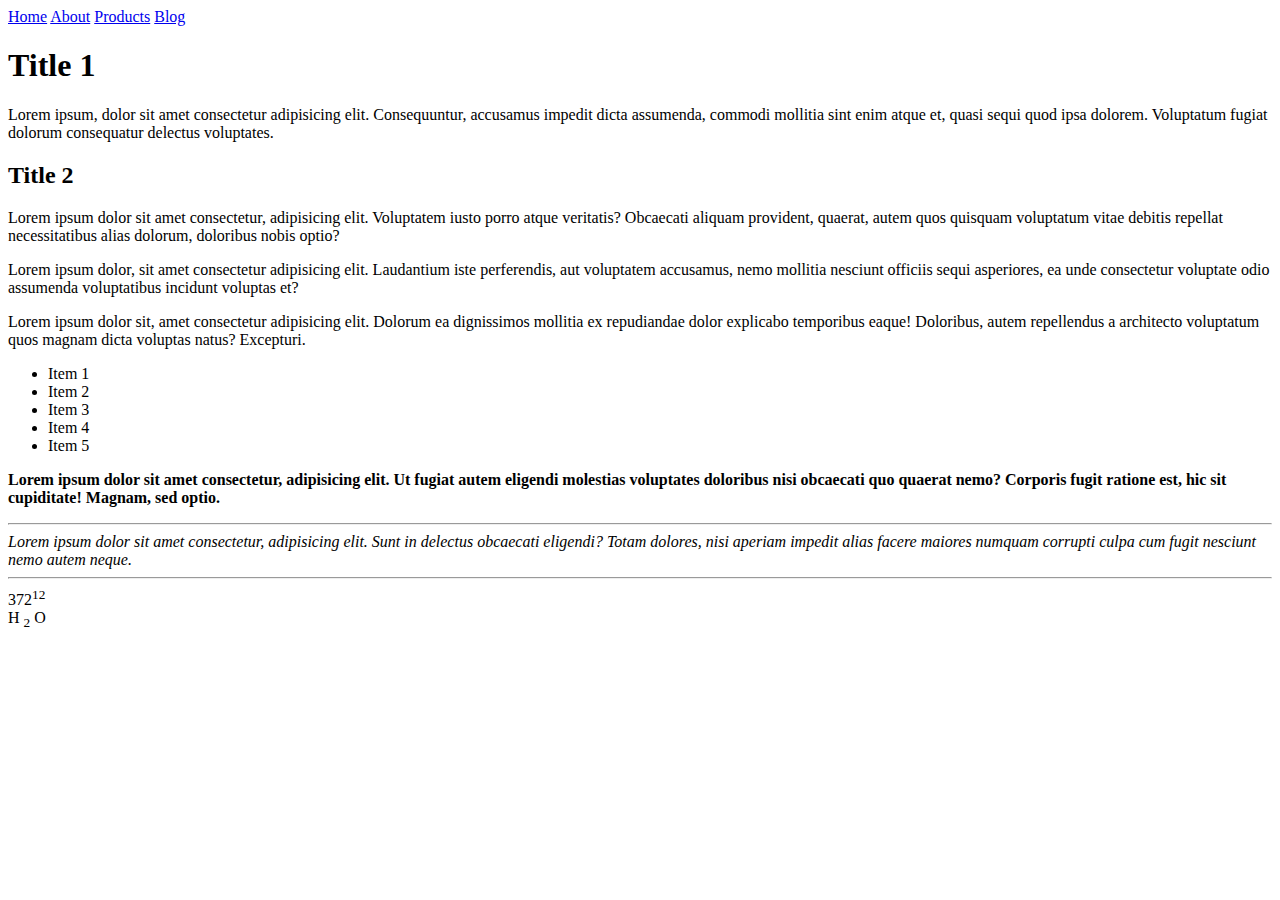
<file: index.html>
<!DOCTYPE html>
<html lang="en">
<head>
    <meta charset="UTF-8">
    <meta http-equiv="X-UA-Compatible" content="IE=edge">
    <meta name="viewport" content="width=device-width, initial-scale=1.0">
    <title>Homework</title>
</head>
<body>
    <header>
        <nav>
            <a href="#">Home</a>
            <a href="#">About</a>
            <a href="#">Products</a>
            <a href="#">Blog</a>
        </nav>
    </header> 
    <h1>Title 1</h1>
    <section>
        Lorem ipsum, dolor sit amet consectetur adipisicing elit. Consequuntur, accusamus impedit dicta assumenda, commodi mollitia sint enim atque et, quasi sequi quod ipsa dolorem. Voluptatum fugiat dolorum consequatur delectus voluptates.
    </section>
    <article>
        <h2> Title 2</h2>
        <p>
            Lorem ipsum dolor sit amet consectetur, adipisicing elit. Voluptatem iusto porro atque veritatis? Obcaecati aliquam provident, quaerat, autem quos quisquam voluptatum vitae debitis repellat necessitatibus alias dolorum, doloribus nobis optio?
        </p>
        <p>
            Lorem ipsum dolor, sit amet consectetur adipisicing elit. Laudantium iste perferendis, aut voluptatem accusamus, nemo mollitia nesciunt officiis sequi asperiores, ea unde consectetur voluptate odio assumenda voluptatibus incidunt voluptas et?
        </p>
        <p>
            Lorem ipsum dolor sit, amet consectetur adipisicing elit. Dolorum ea dignissimos mollitia ex repudiandae dolor explicabo temporibus eaque! Doloribus, autem repellendus a architecto voluptatum quos magnam dicta voluptas natus? Excepturi.
        </p>
        <ul>
            <li>Item 1</li>
            <li>Item 2</li>
            <li>Item 3</li>
            <li>Item 4</li>
            <li>Item 5</li>
    </article>
    <p>
        <strong>
            Lorem ipsum dolor sit amet consectetur, adipisicing elit. Ut fugiat autem eligendi molestias voluptates doloribus nisi obcaecati quo quaerat nemo? Corporis fugit ratione est, hic sit cupiditate! Magnam, sed optio.
        </strong>
        <hr>
        <em>
            Lorem ipsum dolor sit amet consectetur, adipisicing elit. Sunt in delectus obcaecati eligendi? Totam dolores, nisi aperiam impedit alias facere maiores numquam corrupti culpa cum fugit nesciunt nemo autem neque.
        </em>
        <hr>
        <span>
            372<sup>12</sup>
        </span>
        <br>
        H <sub>2</sub> O 
    </p>

</body>
</html>
</file>
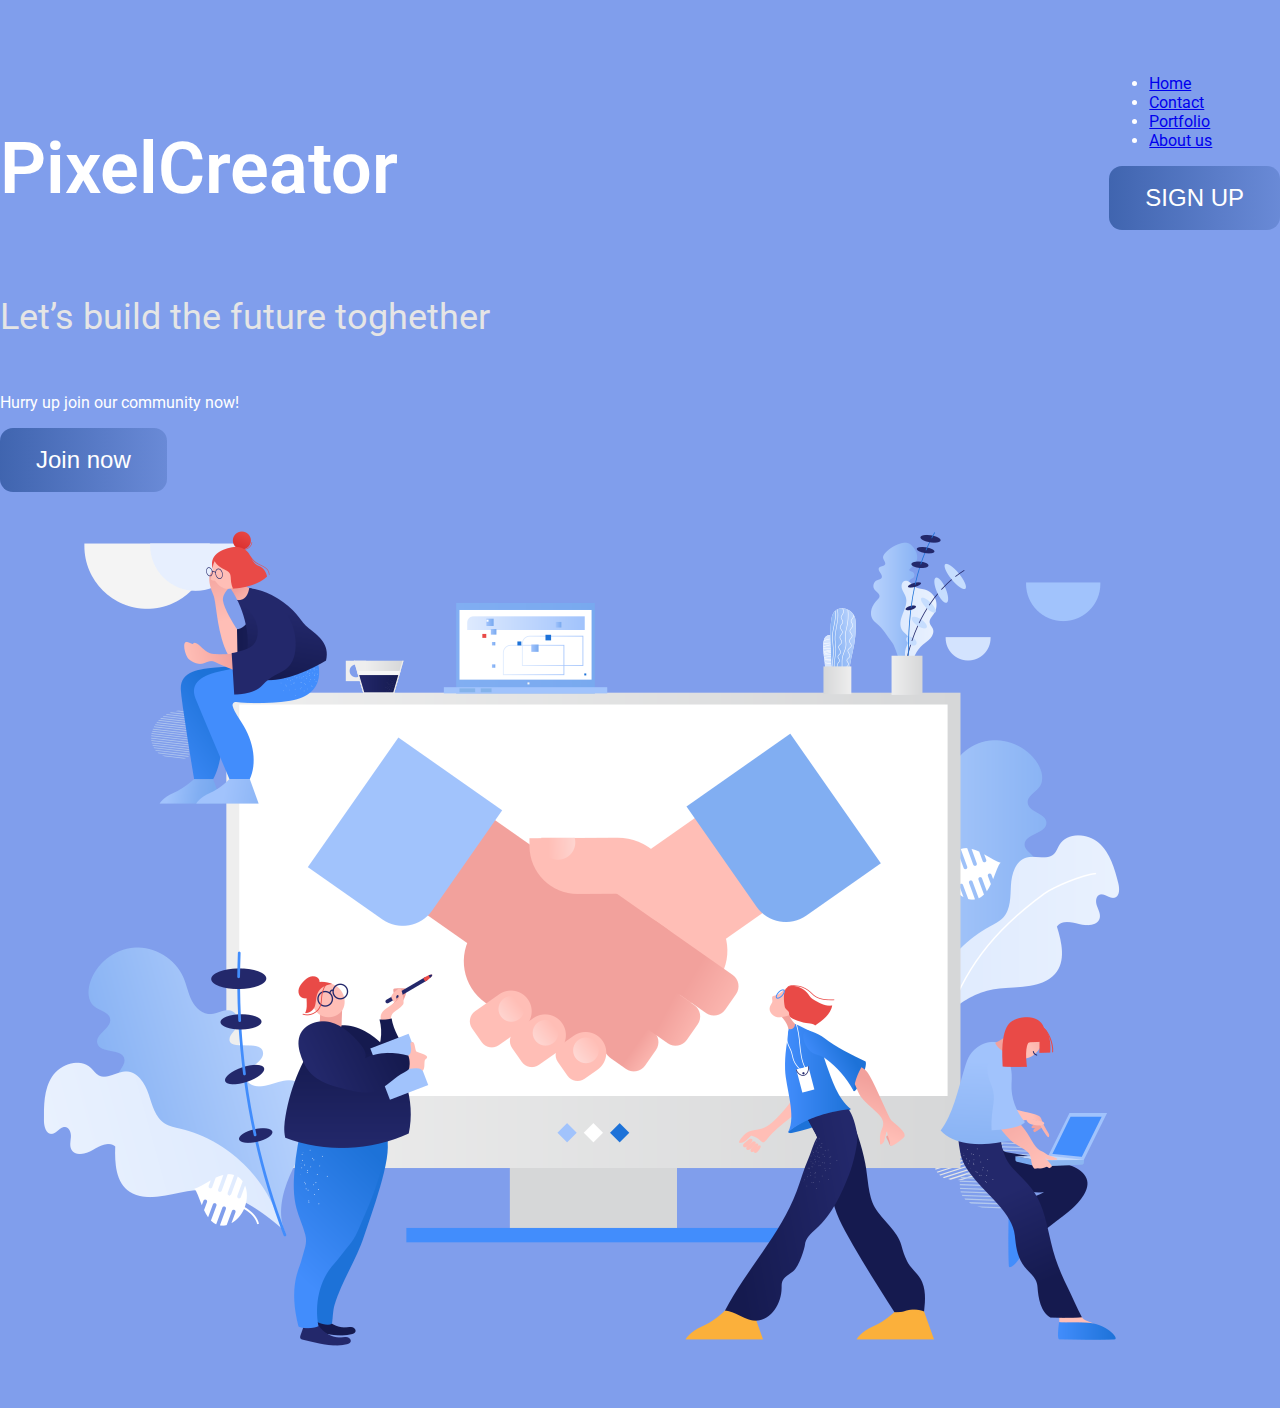
<file: hm2_page.html>
<!DOCTYPE html>
<html lang="en">
<head>
    <meta charset="UTF-8">
    <meta http-equiv="X-UA-Compatible" content="IE=edge">
    <meta name="viewport" content="width=device-width, initial-scale=1.0">
    <link rel="preconnect" href="https://fonts.googleapis.com">
    <link rel="preconnect" href="https://fonts.gstatic.com" crossorigin>
    <link href="https://fonts.googleapis.com/css2?family=Roboto:wght@400;500;700&display=swap" rel="stylesheet">
    <link href="styles/style_hm2.css" rel="stylesheet" type="text/css">
    <title>Homework2</title>
</head>
<body>
    <header class="header">
        
        <div class="logotype">
            <div class="logo">
                <div class="logo1"></div> 
            </div>
            <h1>
             PixelCreator
            </h1>
        </div>
        <div class="navigation">
            <ul>
                <li><a href="#">Home </a></li>
                <li><a href="#"> Contact </a></li>
                <li><a href="#"> Portfolio </a></li>
                <li><a href="#"> About us </a></li>
            </ul>
            <button class="button1">
                SIGN UP
            </button>
        </div>
    </header>
    <div class="main">
        <div class="block1">
            <h2>
                Let’s build the future toghether
            </h2>
            <p>Hurry up join our community now!</p>
            <button class="button2">
                Join now
            </button>
        </div>
        <div class="image">
            <img src="img/image.png" alt="Working process">
        </div>
    </div>
         
</body>
</html>
</file>
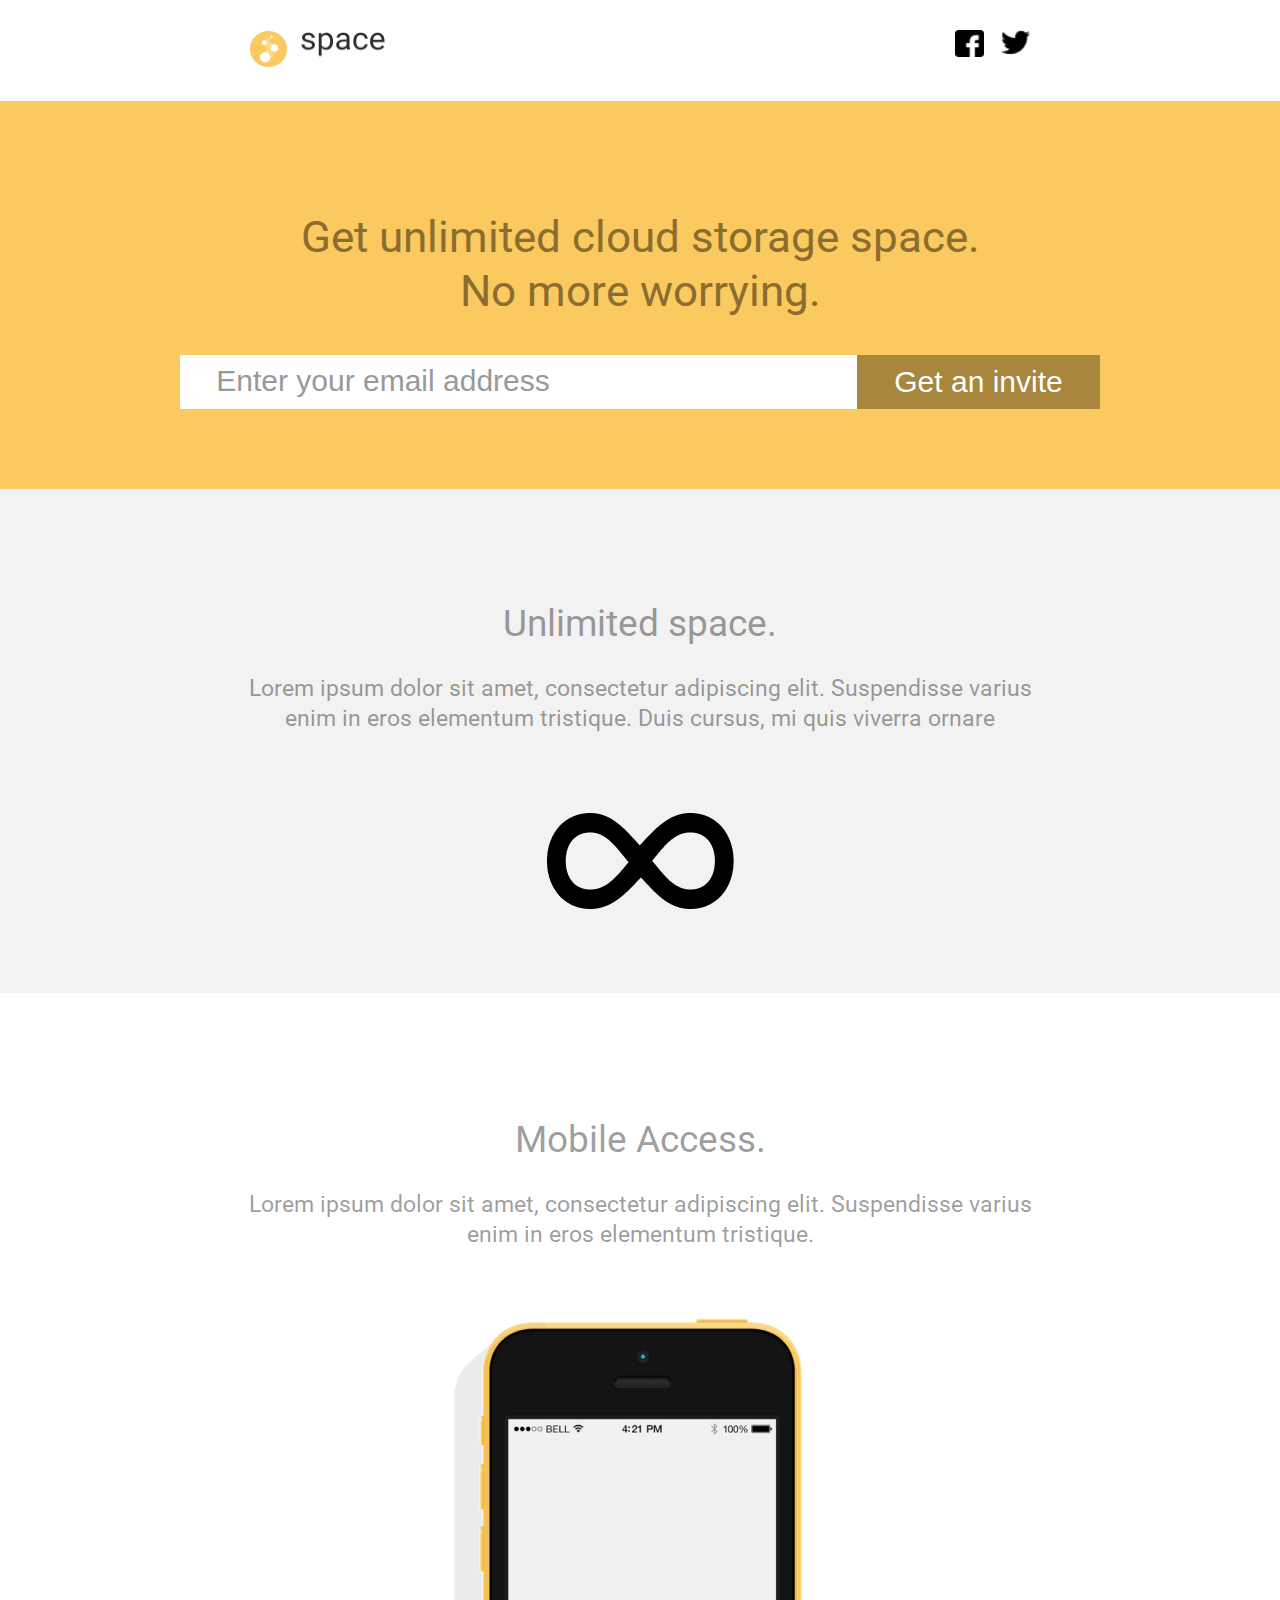
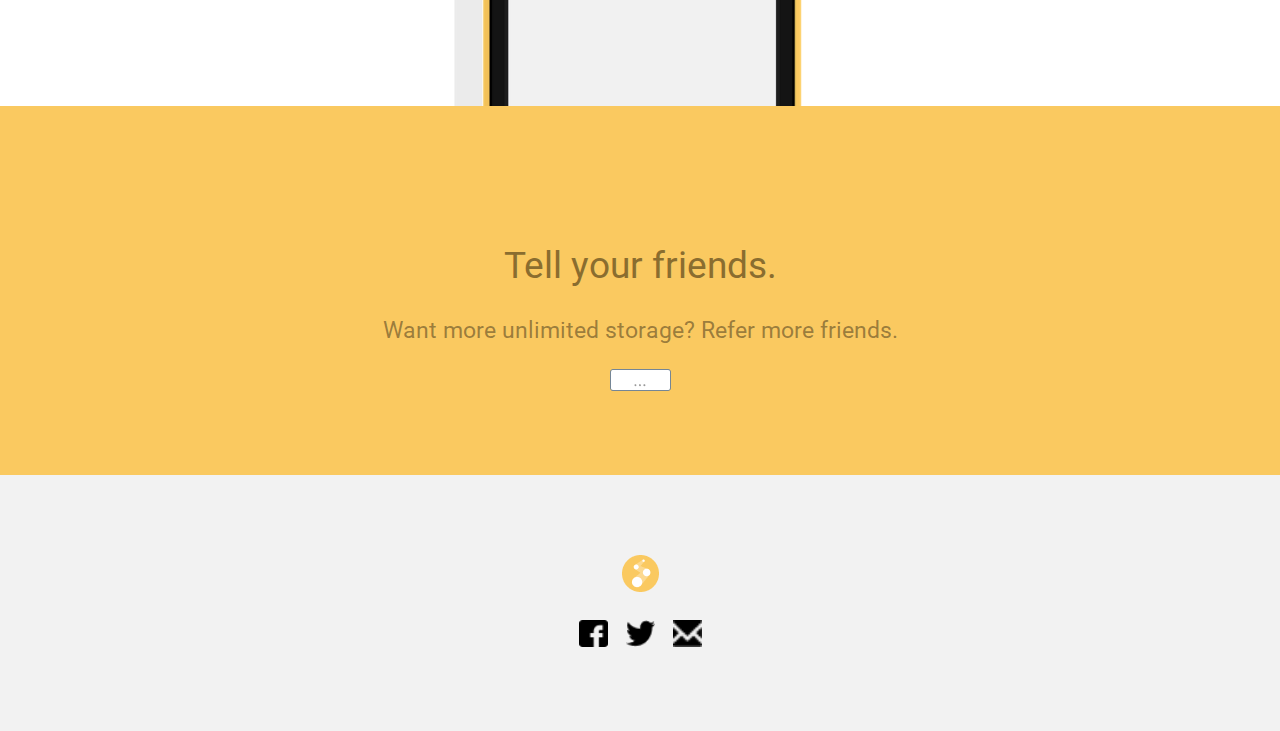
<file: hm3_add.html>
<!DOCTYPE html>
<html lang="en">
<head>
    <meta charset="UTF-8">
    <meta http-equiv="X-UA-Compatible" content="IE=edge">
    <meta name="viewport" content="width=device-width, initial-scale=1.0">
    <title>Homework3</title>
    <link rel="preconnect" href="https://fonts.googleapis.com">
    <link rel="preconnect" href="https://fonts.gstatic.com" crossorigin>
    <link href="https://fonts.googleapis.com/css2?family=Roboto:wght@400;500;700&display=swap" rel="stylesheet">
    <link href="styles/style_hm3.css" rel="stylesheet" type="text/css">
</head>
<body>
    <header>
        <div class="logo-block">
            <img src="img/logo_space.png" width="136" height="37" alt="Company logo">
        </div>
        <div class="media-block">
            <div class="facebook-nav">
                <a href="#"><img src="img/facebook_logo.png" width="29" height="27" alt="Facebook"></a>
            </div>
            <div class="twitter-nav">
                <a href="#"><img src="img/twitter_logo.png" width="29" height="25" alt="Twitter"></a>
            </div>
        </div>
    </header>
    <main>
        <section class="first-block">
            <h1>Get unlimited cloud storage space.</h1>
            <h2>No more worrying.</h2>
            <form>
                <input type="text" placeholder="Enter your email address">
                <button> Get an invite </button>
            </form>
        </section>
        <section class="second-block">
            <h3>Unlimited space.</h3>
            <p>Lorem ipsum dolor sit amet, consectetur adipiscing elit. Suspendisse varius enim in eros elementum tristique. Duis cursus, mi quis viverra ornare</p>
            <div class="img-infinity">
                <img src="img/infinity-icon.png" width="187" height="96" alt="Infinity">
            </div>
        </section>
        <section class="third-block">
            <h4>Mobile Access.</h4>
            <p>Lorem ipsum dolor sit amet, consectetur adipiscing elit. Suspendisse varius enim in eros elementum tristique.</p>
            <div class="img-phone">
                <img src="img/phone.png" width="381" height="711" alt="Phone">
            </div>
        </section>
        <section class="fourth-block">
            <h5>
                Tell your friends.
            </h5>
            <p>
                Want more unlimited storage? Refer more friends.
            </p>
            <div class="img-dots">
                <img src="img/dots-icon.png" width="61" height="22" alt="Icon">
            </div>
        </section>
        <footer>
            <div class="footer-logo">
                <img src="img/logo-circle.png" alt="Company logo">
            </div>
            <div class="footer-media">
                <div class="facebook-footer">
                    <a href="#"><img src="img/facebook_logo.png" width="29" height="27" alt="Facebook"></a>
                </div>
                <div class="twitter-footer">
                    <a href="#"><img src="img/twitter_logo.png" width="29" height="27" alt="Twitter"></a>
                </div>
                <div class="mail">
                    <a href="#"><img src="img/mail-icon.png" width="29" height="27" alt="Mail"></a>
                </div>
            </div>
        </footer>
    </main>
</body>
</html>
</file>
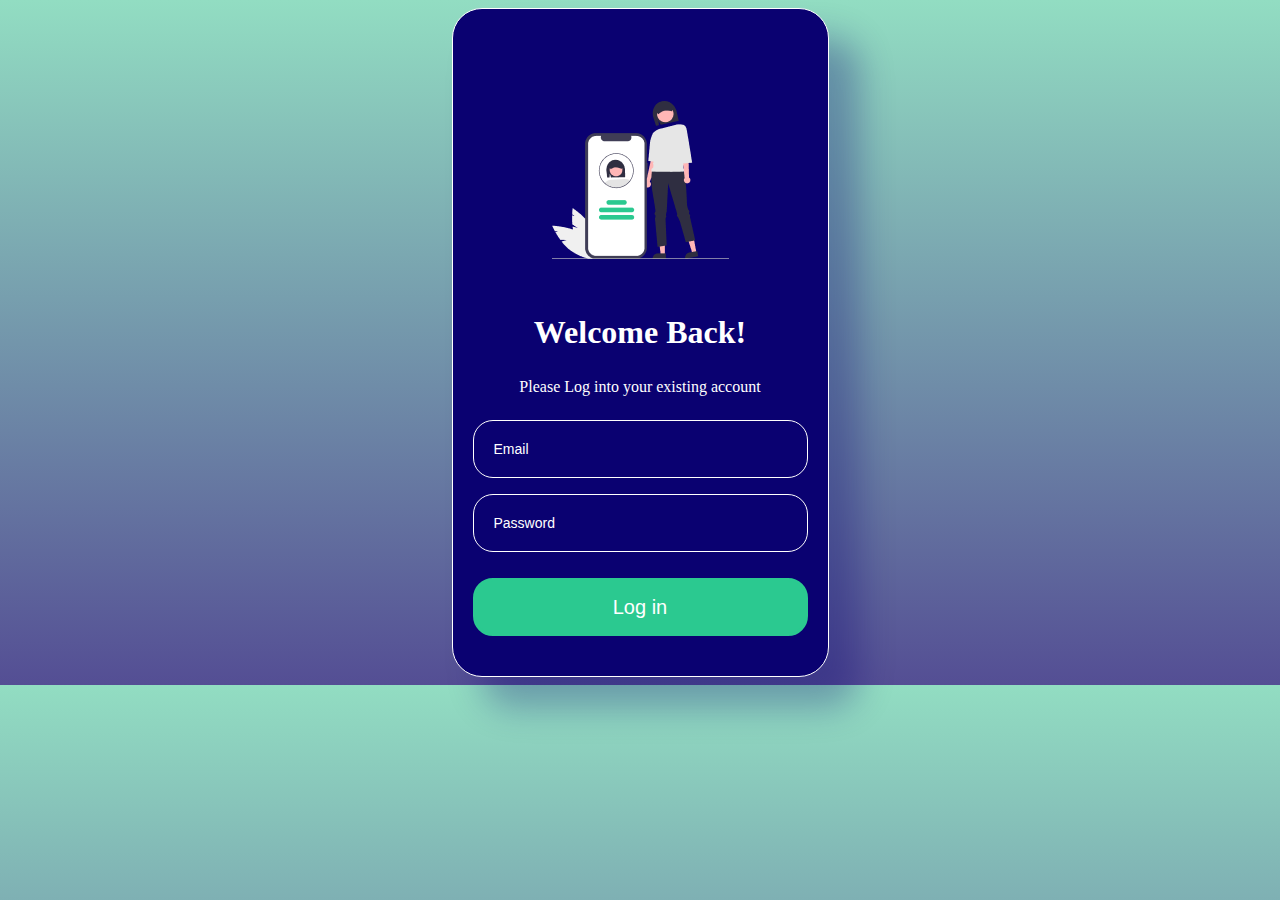
<file: phone_screen.html>
<!DOCTYPE html>
<html lang="en">
<head>
    <meta charset="UTF-8">
    <meta http-equiv="X-UA-Compatible" content="IE=edge">
    <meta name="viewport" content="width=device-width, initial-scale=1.0">
    <title>Homework</title>
    <link href="styles/style.css" rel="stylesheet" type="text/css">
</head>
<body>
  <div>
    <img src="img/illust 2.png" alt="Image">
    <H1>
        Welcome Back!
    </H1>
    <p>
        Please Log into your existing account
    </p>
    <form>
        <label for="Email">
        </label>
        <input placeholder=Email>
        <br>
        <input type="password"id="password"placeholder="Password">

    </form>
    <button>
        Log in
    </button>
  </div>  
</body>
</html>
</file>
<file: styles/style_hm2.css>
*{
    box-sizing: border-box;
}
body{
    font-family: 'Roboto', sans-serif;
    background: rgba(28, 82, 221, 0.56);
    color: white;
    margin: 0;
    padding: 0;
}
header{
    display: flex;
    flex-direction: row;
    justify-content: space-between;
    padding: 58px 0;

}

nav{
    display: flex;
}
nav ul{
    margin: 0;
    padding: 12px 0;
    font-size: 30px;
}
nav li{
    display: inline-block;
    margin-right: 60px;
    list-style: none;
}
ul li:last-child{
    padding-right: 0px;
}
nav a{
    color: #EBEBEB;
    text-decoration: none;
}
nav a.active{
    color: white;
    font-weight: 700;
}
button{
    background: linear-gradient(90deg, #345AA4 -28.35%, rgba(63, 0, 156, 0) 153.96%);
    padding: 18px 36px;
    color: white;
    font-weight: 500;
    font-size: 24px;
    border-radius: 13px;
    border: none;
}
nav button{
    text-transform: uppercase;
}

main{
    display: flex;
    padding: 0 0 173px 0;
}
main section{
    display: flex;
    flex-direction: column;
    margin: 0 58px;
}

h1{
    font-size: 72px;
    font-weight: 600;
    color: white;
    margin: 70px 0 0;
    line-height: 82px;
}
h2{
    color: #E5E5E5;
    font-size: 36px;
    font-weight: 400;
    margin: 8px 0 55px 0;
    line-height: 42px;
}

.img-block{
    width: 100%;
    height: auto;
}
</file>
<file: styles/style_hm3.css>
*{
    box-sizing: border-box;
}
body{
    font-family: 'Roboto', sans-serif;
    margin: 0;
    padding: 0;
}
header{
    display: flex;
    flex-direction: row;
    justify-content: space-between;
    padding: 30px 250px;
}
.media-block{
    display: flex;
    flex-direction: row;
    justify-content: space-between;
    gap: 17px;
}
main{
    display: flex;
    flex-direction: column;
    align-items: center;
}
.first-block{
    display: flex;
    flex-direction: column;
    padding: 80px 150px;
    width: 100%;
    align-items: center;
    text-align: center;
    color: #8A6D2F;
    background: #FAC960;
    
}
h1, h2{
    font-size: 44px;
    font-weight: 400;
    line-height: 54px;
}
h1{
    margin-bottom: 0;
}
h2{
    margin-top: 0;
}
form{
    display: flex;
    flex-direction:row;
    gap: 0;  
}
input{
    padding: 20px 500px 10px 0;
    border: none;
}
::placeholder{
    padding: 20px 500px 20px 36px;
    font-size: 30px;
    font-weight: 400;
    color: #999999;
}
button{
    background: #A8863D;
    color: white;
    border: none;
    padding: 10px 37px;
    font-size: 30px;
    font-weight: 400;
}
.second-block{
    display: flex;
    flex-direction: column;
    padding: 80px 230px;
    width: 100%;
    text-align: center;
    color: #00000066;
    background: #F2F2F2;
}
h3{
    font-size: 37px;
    font-weight: 400;
    line-height: 36px;
    margin-bottom: 0%;
}
p{
    font-size: 23px;
    font-weight: 400;
    line-height: 30px;
    margin-top: 32px;
}
.img-infinity{
    margin-top: 56px;
}
.third-block{
    display: flex;
    flex-direction: column;
    padding: 80px 230px;
    width: 100%;
    text-align: center;
    color: #00000066;
}
h4{
    font-size: 37px;
    font-weight: 400;
    line-height: 36px;
    margin-bottom: 0%;
}
p{
    font-size: 23px;
    font-weight: 400;
    line-height: 30px;
    margin-top: 32px;
}
.img-phone{
    margin-top: 38px;
}
.fourth-block{
    display: flex;
    flex-direction: column;
    margin-top: -400px;
    padding: 80px 0px;
    width: 100%;
    text-align: center;
    background: #FAC960;
    }
h5{
    font-size: 37px;
    font-weight: 400;
    line-height: 36px;
    margin-bottom: 0%;
    color: #8A6D2F;
}
p{
    font-size: 23px;
    font-weight: 400;
    line-height: 30px;
    margin-top: 32px;
    color: #00000066;
}
footer{
    display: flex;
    flex-direction: column;
    padding: 80px 250px;
    width: 100%;
    align-items: center;
    background: #F2F2F2;
    background-repeat: repeat-y;
}
.footer-logo{
    margin-bottom: 24px;
}
.footer-media{
    display: flex;
    flex-direction: row;
    gap: 18px;
}
</file>
<file: styles/style.css>
html{
    background: linear-gradient(180deg, #92DDC2 0%, #544E94 100%);
}
div{
margin: auto;
height: 667px;
width: 375px;
left: 729px;
top: 326px;
background: #0A0171;
border: 1px solid #FFFFFF;
box-shadow: 30px 30px 35px rgba(10, 1, 113, 0.3);
border-radius: 30px;
}
img{
    margin-top: 92px;
    margin-left: 99px;
    margin-right: 99px;
    margin-bottom: 51px;
}
H1{
    margin-top: 0px;
    margin-bottom: 27px;
    color: white;
    text-align: center;
}
p{
    margin-top: 0px;
    margin-bottom: 24px;
    color: white;
    text-align: center;
}
input{
    margin-top: 0px;
    margin-left: 20px;
    margin-right: 20px;
    margin-bottom: 16px;
    padding-left: 20px;
    padding-top: 23px;
    padding-bottom: 23px;
    width: 335px;
    height: 58px;
    left: 20px;
    top: 394px;
    background-color:#0A0171;
    border: 1px solid white;
    box-sizing: border-box;
    border-radius: 20px;
    color: white;

}
::placeholder{
    color: white;
    font-size: 14px;
    font-style: normal;
    font-weight: normal;
}
button{
    margin-top: 10px;
    margin-left: 20px;
    margin-right: 20px;
    margin-bottom: 16px;
    width: 335px;
    height: 58px;
    left: 20px;
    top: 551px;
    background: #2BC990;
    border-radius: 20px; border:solid#2BC990;
    color: white;
    font-size: 20px;

}
</file>
